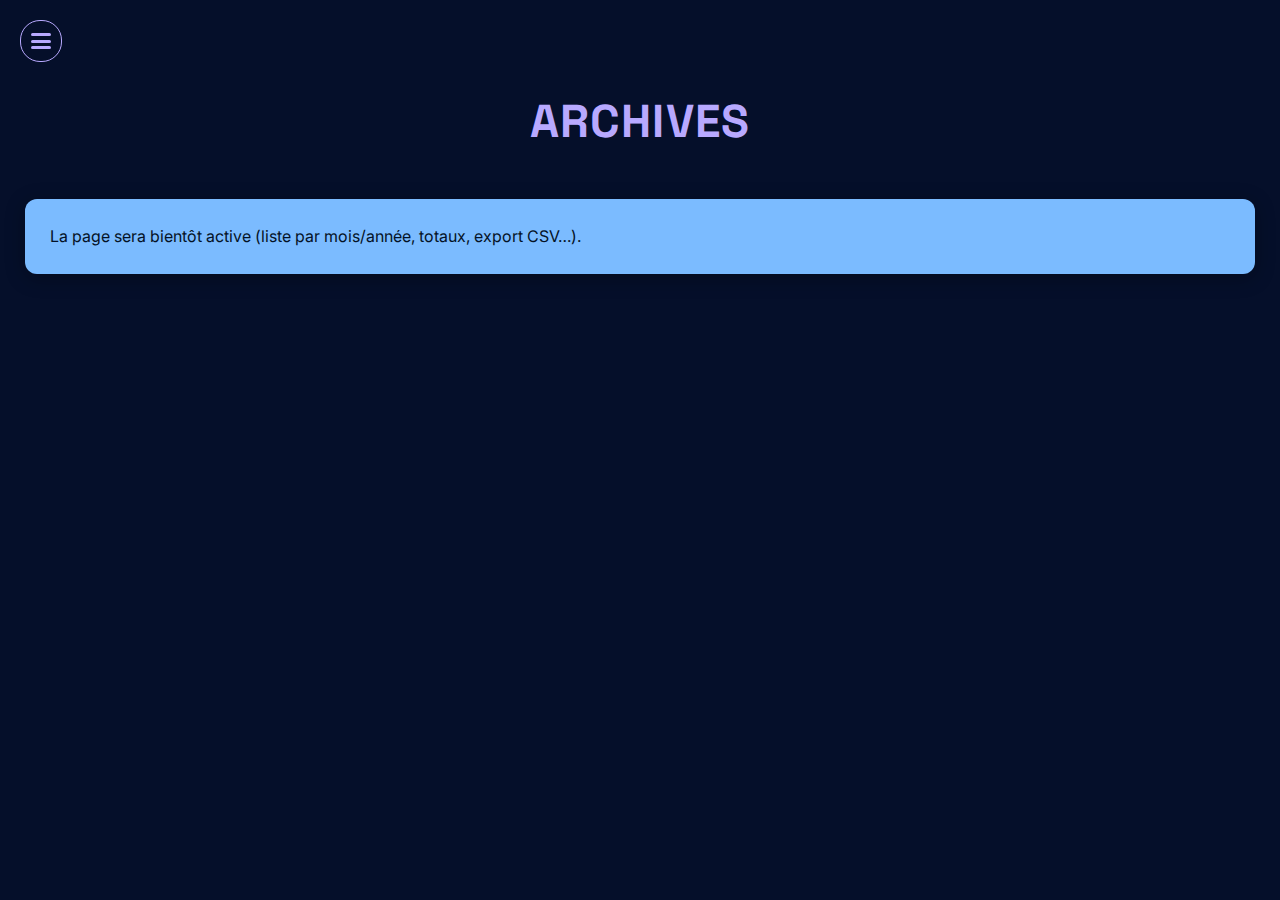
<file: archives.html>
<!DOCTYPE html>
<html lang="fr">
<head>
  <meta charset="UTF-8" />
  <meta name="viewport" content="width=device-width, initial-scale=1.0"/>
  <title>Archives</title>
  <link rel="stylesheet" href="style.css" />
</head>
<body>
  <a id="btn-parametres" href="parametres.html" title="Menu">
    <div class="menu-icon"><span></span><span></span><span></span></div>
  </a>
  <header class="header-titre">
    <h1>ARCHIVES</h1>
  </header>
  <section>
    <p>La page sera bientôt active (liste par mois/année, totaux, export CSV…).</p>
  </section>
</body>
</html>
</file>
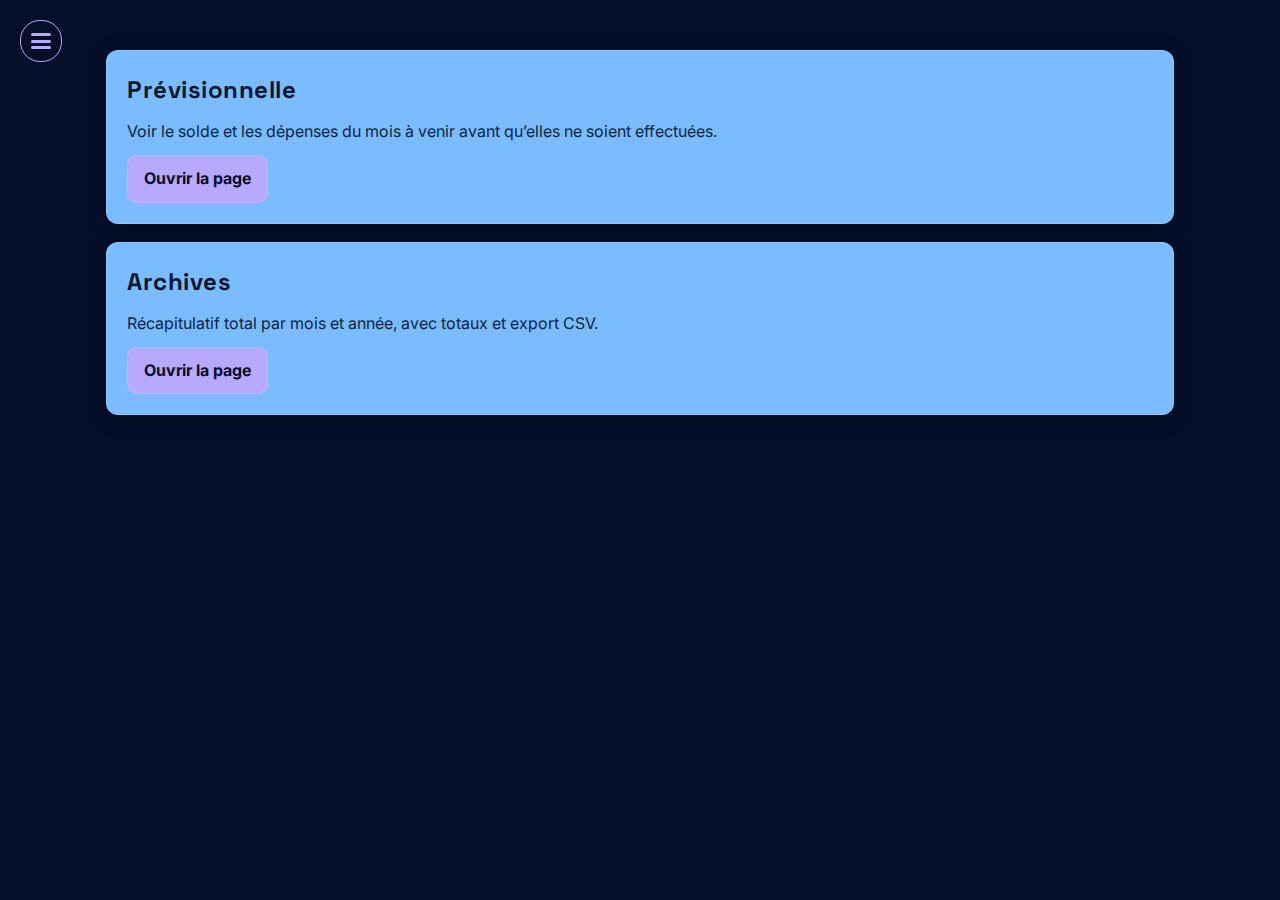
<file: parametres.html>
<!DOCTYPE html>
<html lang="fr">
<head>
  <meta charset="UTF-8" />
  <meta name="viewport" content="width=device-width, initial-scale=1.0"/>
  <title>Menu</title>
  <link rel="stylesheet" href="style.css" />
  <style>
    /* Layout léger, s’appuie sur ton thème existant */
    .container { max-width: 1100px; margin: 0 auto; padding: 25px 16px; }
    .stack { display: grid; gap: 18px; grid-template-columns: 1fr; }

    .card {
      background: var(--case);
      color: #041226;
      border-radius: var(--radius);
      padding: 20px;
      box-shadow: var(--shadow);
      border: 1px solid var(--border);
      display: flex; flex-direction: column; gap: 10px;
      min-height: 140px;
    }
    .card h2 {
      font-family: "Space Grotesk", sans-serif;
      font-size: clamp(20px, 2.4vw, 24px);
      margin: 0; color: #05172e;
    }
    .card p { margin: 0; color: #0a2644; }
    .cta-row { margin-top: auto; display: flex; gap: 10px; }

    .btn {
      display: inline-block;
      padding: 10px 16px;
      border-radius: 10px;
      font-weight: 700;
      background: var(--decor);
      color: var(--bg);
      text-decoration: none;
      border: 1px solid var(--border);
      transition: .15s ease;
    }
    .btn:hover { filter: brightness(1.05); text-decoration: none; }
  </style>
</head>
<body>
  <!-- 🍔 Burger en haut à gauche (retour accueil) -->
  <a id="btn-parametres" href="index.html" title="Retour au Suivi">
    <div class="menu-icon"><span></span><span></span><span></span></div>
  </a>

  <div class="container">
    <!-- Empilement vertical : Prévisionnelle puis Archives -->
    <div class="stack">
      <div class="card">
        <h2>Prévisionnelle</h2>
        <p>Voir le solde et les dépenses du mois à venir avant qu’elles ne soient effectuées.</p>
        <div class="cta-row">
          <a class="btn" href="previsionnelle.html">Ouvrir la page</a>
        </div>
      </div>

      <div class="card">
        <h2>Archives</h2>
        <p>Récapitulatif total par mois et année, avec totaux et export CSV.</p>
        <div class="cta-row">
          <a class="btn" href="archives.html">Ouvrir la page</a>
        </div>
      </div>
    </div>
  </div>
</body>
</html>
</file>
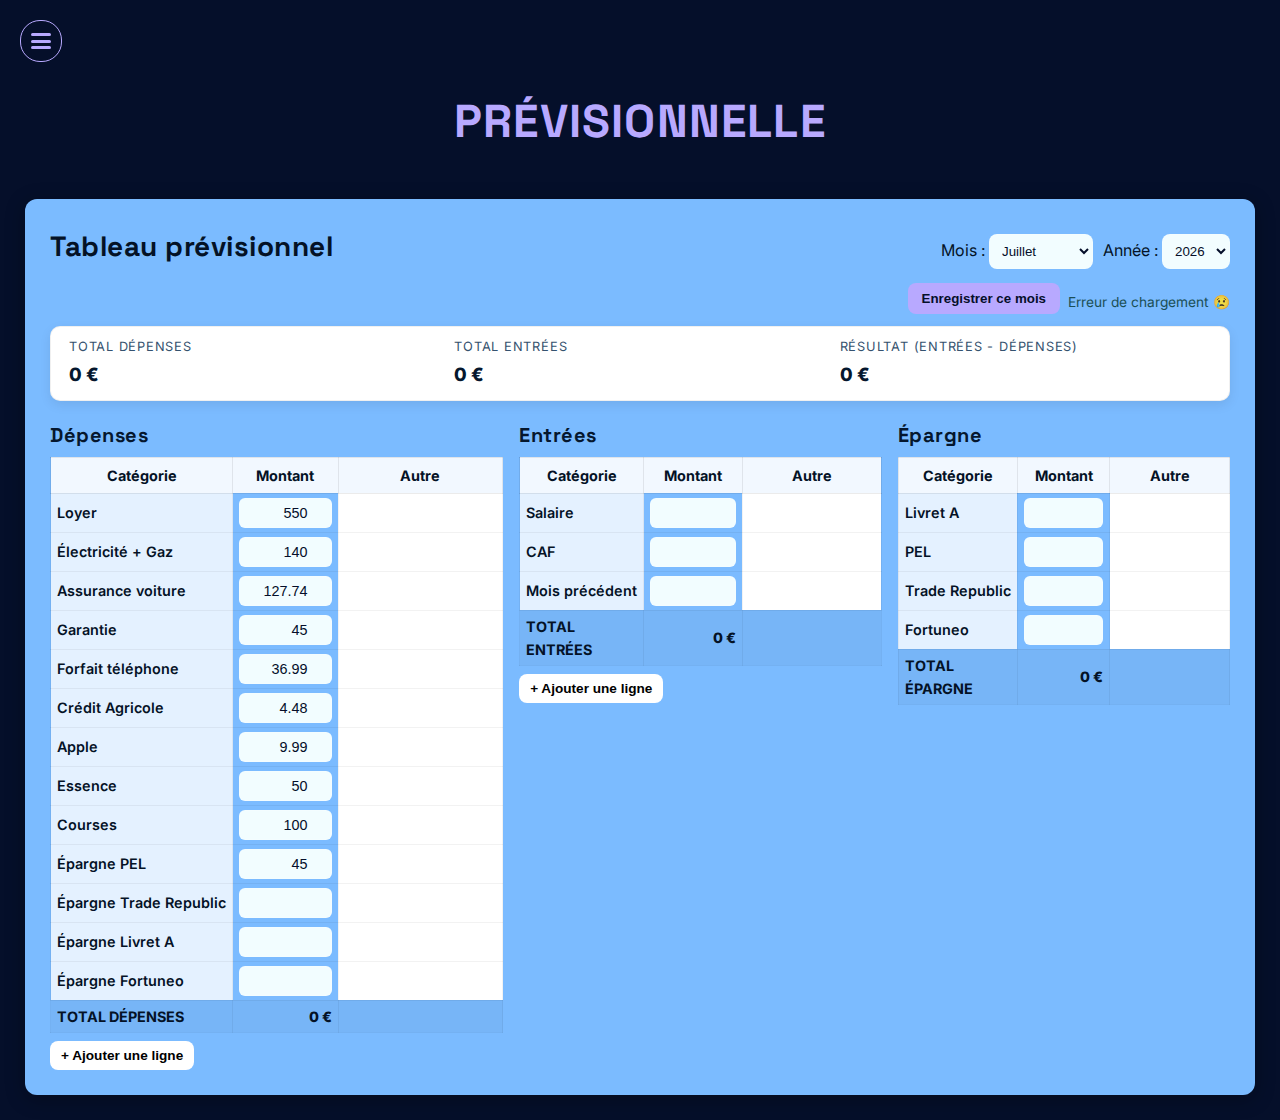
<file: previsionnelle.html>
<!DOCTYPE html>
<html lang="fr">
<head>
  <meta charset="UTF-8" />
  <meta name="viewport" content="width=device-width, initial-scale=1.0"/>
  <title>Prévisionnelle</title>
  <link rel="stylesheet" href="style.css" />
  <script src="previsionnelle.js?v=6" defer></script>
</head>
<body>
  <!-- Bouton retour vers le menu paramètres -->
  <a id="btn-parametres" href="parametres.html" title="Menu">
    <div class="menu-icon"><span></span><span></span><span></span></div>
  </a>

  <header class="header-titre">
    <h1>PRÉVISIONNELLE</h1>
  </header>

  <section>
    <div class="prev-header">
      <h2>Tableau prévisionnel</h2>

      <div class="prev-header-right">
        <div class="filters">
          <label>Mois :
            <select id="prev-mois-select"></select>
          </label>
          <label>Année :
            <select id="prev-annee-select"></select>
          </label>
        </div>
        <div class="prev-actions-inline">
          <button id="prev-save">Enregistrer ce mois</button>
          <span id="prev-status" class="hint"></span>
        </div>
      </div>
    </div>

    <!-- 🔵 Cadre blanc de résumé global -->
    <div class="prev-resume">
      <div class="prev-resume-item">
        <div class="prev-resume-label">Total dépenses</div>
        <div id="resume-depenses" class="prev-resume-value">0 €</div>
      </div>
      <div class="prev-resume-item">
        <div class="prev-resume-label">Total entrées</div>
        <div id="resume-entrees" class="prev-resume-value">0 €</div>
      </div>
      <div class="prev-resume-item">
        <div class="prev-resume-label">Résultat (entrées - dépenses)</div>
        <div id="resume-resultat" class="prev-resume-value">0 €</div>
      </div>
    </div>

    <div class="prev-grid">

      <!-- 🧾 Dépenses -->
      <div class="prev-col">
        <h3 class="section-sub">Dépenses</h3>
        <table class="prev-table">
          <thead>
            <tr>
              <th>Catégorie</th>
              <th class="prev-amount-col">Montant</th>
              <th class="prev-note-col">Autre</th>
            </tr>
          </thead>
          <tbody id="tbody-depenses">
            <!-- LIGNES AVEC MONTANT PAR DÉFAUT -->
            <tr>
              <td class="prev-label">Loyer</td>
              <td>
                <input type="number" step="0.01" class="prev-input"
                       data-bloc="depenses" data-id="loyer" data-label="Loyer"
                       value="550">
              </td>
              <td class="prev-note-cell">
                <input type="text" class="prev-note"
                       data-bloc="depenses" data-id="loyer">
              </td>
            </tr>
            <tr>
              <td class="prev-label">Électricité + Gaz</td>
              <td>
                <input type="number" step="0.01" class="prev-input"
                       data-bloc="depenses" data-id="elec_gaz" data-label="Électricité + Gaz"
                       value="140">
              </td>
              <td class="prev-note-cell">
                <input type="text" class="prev-note"
                       data-bloc="depenses" data-id="elec_gaz">
              </td>
            </tr>
            <tr>
              <td class="prev-label">Assurance voiture</td>
              <td>
                <input type="number" step="0.01" class="prev-input"
                       data-bloc="depenses" data-id="ass_voiture" data-label="Assurance voiture"
                       value="127.74">
              </td>
              <td class="prev-note-cell">
                <input type="text" class="prev-note"
                       data-bloc="depenses" data-id="ass_voiture">
              </td>
            </tr>
            <tr>
              <td class="prev-label">Garantie</td>
              <td>
                <input type="number" step="0.01" class="prev-input"
                       data-bloc="depenses" data-id="garantie" data-label="Garantie"
                       value="45">
              </td>
              <td class="prev-note-cell">
                <input type="text" class="prev-note"
                       data-bloc="depenses" data-id="garantie">
              </td>
            </tr>
            <tr>
              <td class="prev-label">Forfait téléphone</td>
              <td>
                <input type="number" step="0.01" class="prev-input"
                       data-bloc="depenses" data-id="tel" data-label="Forfait téléphone"
                       value="36.99">
              </td>
              <td class="prev-note-cell">
                <input type="text" class="prev-note"
                       data-bloc="depenses" data-id="tel">
              </td>
            </tr>
            <tr>
              <td class="prev-label">Crédit Agricole</td>
              <td>
                <input type="number" step="0.01" class="prev-input"
                       data-bloc="depenses" data-id="credit_agricole" data-label="Crédit Agricole"
                       value="4.48">
              </td>
              <td class="prev-note-cell">
                <input type="text" class="prev-note"
                       data-bloc="depenses" data-id="credit_agricole">
              </td>
            </tr>
            <tr>
              <td class="prev-label">Apple</td>
              <td>
                <input type="number" step="0.01" class="prev-input"
                       data-bloc="depenses" data-id="apple" data-label="Apple"
                       value="9.99">
              </td>
              <td class="prev-note-cell">
                <input type="text" class="prev-note"
                       data-bloc="depenses" data-id="apple">
              </td>
            </tr>
            <tr>
              <td class="prev-label">Essence</td>
              <td>
                <input type="number" step="0.01" class="prev-input"
                       data-bloc="depenses" data-id="essence" data-label="Essence"
                       value="50">
              </td>
              <td class="prev-note-cell">
                <input type="text" class="prev-note"
                       data-bloc="depenses" data-id="essence">
              </td>
            </tr>
            <tr>
              <td class="prev-label">Courses</td>
              <td>
                <input type="number" step="0.01" class="prev-input"
                       data-bloc="depenses" data-id="courses" data-label="Courses"
                       value="100">
              </td>
              <td class="prev-note-cell">
                <input type="text" class="prev-note"
                       data-bloc="depenses" data-id="courses">
              </td>
            </tr>
            <tr>
              <td class="prev-label">Épargne PEL</td>
              <td>
                <input type="number" step="0.01" class="prev-input"
                       data-bloc="depenses" data-id="epargne_pel" data-label="Épargne PEL"
                       value="45">
              </td>
              <td class="prev-note-cell">
                <input type="text" class="prev-note"
                       data-bloc="depenses" data-id="epargne_pel">
              </td>
            </tr>

            <!-- LIGNES DESCRIPTION SEULEMENT (SANS MONTANT PAR DÉFAUT) -->
            <tr>
              <td class="prev-label">Épargne Trade Republic</td>
              <td>
                <input type="number" step="0.01" class="prev-input"
                       data-bloc="depenses" data-id="epargne_tr_dep" data-label="Épargne Trade Republic">
              </td>
              <td class="prev-note-cell">
                <input type="text" class="prev-note"
                       data-bloc="depenses" data-id="epargne_tr_dep">
              </td>
            </tr>
            <tr>
              <td class="prev-label">Épargne Livret A</td>
              <td>
                <input type="number" step="0.01" class="prev-input"
                       data-bloc="depenses" data-id="epargne_livret_a_dep" data-label="Épargne Livret A">
              </td>
              <td class="prev-note-cell">
                <input type="text" class="prev-note"
                       data-bloc="depenses" data-id="epargne_livret_a_dep">
              </td>
            </tr>
            <tr>
              <td class="prev-label">Épargne Fortuneo</td>
              <td>
                <input type="number" step="0.01" class="prev-input"
                       data-bloc="depenses" data-id="epargne_fortuneo_dep" data-label="Épargne Fortuneo">
              </td>
              <td class="prev-note-cell">
                <input type="text" class="prev-note"
                       data-bloc="depenses" data-id="epargne_fortuneo_dep">
              </td>
            </tr>
          </tbody>
          <tfoot>
            <tr class="prev-total-row">
              <td class="prev-total-label">Total dépenses</td>
              <td class="prev-total-cell" id="total-depenses">0 €</td>
              <td></td>
            </tr>
          </tfoot>
        </table>
        <button type="button" class="prev-add-row" data-bloc="depenses">+ Ajouter une ligne</button>
      </div>

      <!-- 💶 Entrées -->
      <div class="prev-col">
        <h3 class="section-sub">Entrées</h3>
        <table class="prev-table">
          <thead>
            <tr>
              <th>Catégorie</th>
              <th class="prev-amount-col">Montant</th>
              <th class="prev-note-col">Autre</th>
            </tr>
          </thead>
          <tbody id="tbody-revenus">
            <tr>
              <td class="prev-label">Salaire</td>
              <td>
                <input type="number" step="0.01" class="prev-input"
                       data-bloc="revenus" data-id="salaire" data-label="Salaire">
              </td>
              <td class="prev-note-cell">
                <input type="text" class="prev-note"
                       data-bloc="revenus" data-id="salaire">
              </td>
            </tr>
            <tr>
              <td class="prev-label">CAF</td>
              <td>
                <input type="number" step="0.01" class="prev-input"
                       data-bloc="revenus" data-id="caf" data-label="CAF">
              </td>
              <td class="prev-note-cell">
                <input type="text" class="prev-note"
                       data-bloc="revenus" data-id="caf">
              </td>
            </tr>
            <tr>
              <td class="prev-label">Mois précédent</td>
              <td>
                <input type="number" step="0.01" class="prev-input"
                       data-bloc="revenus" data-id="mois_prec" data-label="Mois précédent">
              </td>
              <td class="prev-note-cell">
                <input type="text" class="prev-note"
                       data-bloc="revenus" data-id="mois_prec">
              </td>
            </tr>
          </tbody>
          <tfoot>
            <tr class="prev-total-row">
              <td class="prev-total-label">Total entrées</td>
              <td class="prev-total-cell" id="total-entrees">0 €</td>
              <td></td>
            </tr>
          </tfoot>
        </table>
        <button type="button" class="prev-add-row" data-bloc="revenus">+ Ajouter une ligne</button>
      </div>

      <!-- 💰 Épargne -->
      <div class="prev-col">
        <h3 class="section-sub">Épargne</h3>
        <table class="prev-table">
          <thead>
            <tr>
              <th>Catégorie</th>
              <th class="prev-amount-col">Montant</th>
              <th class="prev-note-col">Autre</th>
            </tr>
          </thead>
          <tbody id="tbody-epargne">
            <tr>
              <td class="prev-label">Livret A</td>
              <td>
                <input type="number" step="0.01" class="prev-input"
                       data-bloc="epargne" data-id="livret_a" data-label="Livret A">
              </td>
              <td class="prev-note-cell">
                <input type="text" class="prev-note"
                       data-bloc="epargne" data-id="livret_a">
              </td>
            </tr>
            <tr>
              <td class="prev-label">PEL</td>
              <td>
                <input type="number" step="0.01" class="prev-input"
                       data-bloc="epargne" data-id="pel" data-label="PEL">
              </td>
              <td class="prev-note-cell">
                <input type="text" class="prev-note"
                       data-bloc="epargne" data-id="pel">
              </td>
            </tr>
            <tr>
              <td class="prev-label">Trade Republic</td>
              <td>
                <input type="number" step="0.01" class="prev-input"
                       data-bloc="epargne" data-id="trade_republic" data-label="Trade Republic">
              </td>
              <td class="prev-note-cell">
                <input type="text" class="prev-note"
                       data-bloc="epargne" data-id="trade_republic">
              </td>
            </tr>
            <tr>
              <td class="prev-label">Fortuneo</td>
              <td>
                <input type="number" step="0.01" class="prev-input"
                       data-bloc="epargne" data-id="fortuneo" data-label="Fortuneo">
              </td>
              <td class="prev-note-cell">
                <input type="text" class="prev-note"
                       data-bloc="epargne" data-id="fortuneo">
              </td>
            </tr>
          </tbody>
          <tfoot>
            <tr class="prev-total-row">
              <td class="prev-total-label">Total épargne</td>
              <td class="prev-total-cell" id="total-epargne">0 €</td>
              <td></td>
            </tr>
          </tfoot>
        </table>
        <!-- Pas de bouton ajouter pour épargne -->
      </div>
    </div>
  </section>
</body>
</html>
</file>
<file: style.css>
/* ================================ THEME ==================================*/
@import url('https://fonts.googleapis.com/css2?family=Inter:wght@400;600&family=Space+Grotesk:wght@600;700&display=swap');

:root{
  --bg:#050F2A;
  --text:#F2FDFF;
  --title:#B8A9FF;
  --case:#7BBBFF;
  --decor:#B8A9FF;
  --border:rgba(255,255,255,.15);
  --radius:12px;
  --shadow:0 4px 20px rgba(0,0,0,.3);

  /* Réglages rapides */
  --panel-gap:18px;
  --panel-padding:16px;
  --canvas-max:900px;
  --chart-height:340px;

  --tx-amount-w:110px;
  --tx-account-w:160px;
  --tx-action-w:40px;
}

/* --- Base --- */
*{box-sizing:border-box;margin:0;padding:0;}
body{
  background:var(--bg);
  color:var(--text);
  font-family:"Inter",sans-serif;
  padding:25px;
  line-height:1.6;
}

/* --- Titres --- */
h1,h2,h3{
  font-family:"Space Grotesk",sans-serif;
  letter-spacing:.5px;
  margin-bottom:10px;
  font-weight:700;
}
h2{font-size:clamp(22px,3vw,28px);}
h3{font-size:clamp(18px,2.5vw,22px);}
.section-sub{
  font-size:clamp(16px,2.2vw,20px);
  color:#05172e;
  margin-top:6px;
}

/* --- En-tête centré --- */
.header-titre{
  display:flex;flex-direction:column;align-items:center;justify-content:center;
  text-align:center;margin:0 auto;margin-top:60px;margin-bottom:2rem;width:100%;
}
.header-titre h1{
  font-size:clamp(30px,5vw,46px);
  letter-spacing:1.2px;text-transform:uppercase;color:var(--title);margin-bottom:.5rem;
}

/* --- Bouton menu hamburger --- */
#btn-parametres{
  position:absolute;top:20px;left:20px;
  background:transparent;border:1px solid var(--decor);
  color:var(--text);padding:10px;border-radius:20px;
  text-decoration:none;transition:.2s;
  display:flex;align-items:center;justify-content:center;
  width:42px;height:42px;
}
#btn-parametres:hover{background:var(--decor);color:var(--bg);}
.menu-icon{display:flex;flex-direction:column;justify-content:space-between;width:22px;height:16px;}
.menu-icon span{display:block;height:3px;background-color:var(--decor);border-radius:3px;transition:.3s;}
#btn-parametres:hover .menu-icon span{background-color:var(--bg);}

/* --- Sections / cartes --- */
section{
  background:var(--case);color:#041226;border-radius:var(--radius);
  padding:25px;box-shadow:var(--shadow);min-width:320px;margin-top:30px;
}
.panel{background:rgba(255,255,255,.9);border-radius:10px;padding:var(--panel-padding);position:relative;}
.two-col{
  display:grid;gap:var(--panel-gap);
  grid-template-columns:1fr;  /* mobile */
}
@media (min-width:900px){
  .two-col{grid-template-columns:1.1fr 0.9fr;} /* 60/40 */
}

/* --- Filtres Mois/Année --- */
.filters{display:flex;flex-wrap:wrap;gap:10px;margin:10px 0 8px;}
.filters select{
  padding:8px;border:1px solid var(--border);border-radius:8px;background:#F2FDFF;color:#050F2A;
}

/* --- KPI --- */
.kpi-grid{display:grid;grid-template-columns:repeat(3,1fr);gap:10px;margin-top:10px;}
.kpi{background:#fff;border-radius:10px;padding:12px;border:1px solid rgba(0,0,0,.08);text-align:left;}
.kpi-label{font-size:.9rem;color:#334;padding-bottom:2px;}
.kpi-value{font-size:1.15rem;font-weight:800;color:#05172e;}
.hint{margin-top:8px;font-size:.86rem;color:#144;opacity:.9}
@media (max-width:1100px){ .kpi-grid{grid-template-columns:repeat(2,1fr);} }
@media (max-width:600px){ .kpi-grid{grid-template-columns:1fr;} }

/* --- Liste comptes cumulés --- */
.accounts-list{list-style:none;margin-top:10px;padding-left:0;}
.accounts-list li{
  background:rgba(255,255,255,.92);color:#050F2A;border-radius:8px;padding:8px 10px;margin-bottom:8px;
  border:1px solid rgba(4,18,38,0.12);display:flex;justify-content:space-between;gap:10px;
}

/* Style sombre : "Solde total cumulé" et "Solde total épargne" */
.accounts-list li.total {
  background: var(--bg);
  color: var(--text);
  border: 1px solid var(--border);
}

/* --- Liste épargne (mois) --- */
.savings-list{list-style:none;margin-top:8px;padding-left:0;}
.savings-list li{
  background:#fff;border:1px solid rgba(0,0,0,.08);border-radius:8px;padding:8px 10px;margin-bottom:8px;
  display:flex;justify-content:space-between;gap:10px;
}
.savings-list .s-left{font-weight:700;}
.savings-list .s-right{display:flex;gap:12px;}
.savings-list .badge{padding:2px 8px;border-radius:12px;font-weight:700;white-space:nowrap;}
.badge-in{background:#d5ffe0;color:#053b1a;border:1px solid #96d1a7;}
.badge-out{background:#ffdcdc;color:#5a0c0c;border:1px solid #f2a1a1;}

/* --- Graphiques --- */
.chart-wrap{
  height:var(--chart-height);
  border-radius:10px;background:rgba(255,255,255,.05);
  border:1px solid var(--border);padding:6px;
}
#chart-annee,#camembert{
  width:100%!important;max-width:var(--canvas-max);display:block;
}

/* --- Panneau catégories (camembert à gauche, légende à droite) --- */
.panel-cats .cats-title{
  display:flex;align-items:center;justify-content:space-between;margin-bottom:8px;
}
.chip-btn{
  border:1px solid rgba(4,18,38,0.15);
  background:#fff;border-radius:14px;padding:4px 10px;cursor:pointer;
  font-weight:700;color:#05172e;
}
.chip-btn:hover{background:#f4f7ff;}

.cats-grid{
  display:grid;gap:12px;
  grid-template-columns:1fr; /* mobile */
}
@media (min-width:900px){
  .cats-grid{ grid-template-columns:1fr 1fr; } /* camembert / légende */
}

.cat-legend{
  display:grid;gap:8px;align-content:start;
  grid-template-columns:1fr;
}
@media (min-width:600px){
  .cat-legend{ grid-template-columns:repeat(2, minmax(260px,1fr)); } /* colonnes plus larges */
}

/* Ligne de légende avec pastille couleur */
.cat-row{
  background:#fff;border:1px solid rgba(0,0,0,.08);border-radius:8px;
  padding:8px 10px;display:flex;justify-content:space-between;gap:12px;align-items:center;
}
.cat-left{display:flex;align-items:center;gap:8px;min-width:0;}
.cat-color{
  width:12px;height:12px;border-radius:3px;flex:0 0 12px;
  border:1px solid rgba(0,0,0,0.15);
}
.cat-label{
  flex:1 1 auto;white-space:nowrap;overflow:hidden;text-overflow:ellipsis;padding-right:8px;color:#05172e;
}
.cat-value{white-space:nowrap;font-weight:800;color:#05172e;}

/* --- Transactions : colonnes Entrées / Sorties --- */
.transactions-grid{display:flex;justify-content:space-between;gap:20px;flex-wrap:wrap;}
.col-entrees,.col-sorties{flex:1;border-radius:10px;padding:10px;min-width:280px;}
.col-entrees{background:#d5ffe0;}
.col-sorties{background:#ffdcdc;}
.col-entrees h3,.col-sorties h3{text-align:center;color:#050F2A;margin-bottom:10px;}
.tx-row{
  background:#fff;border:1px solid rgba(0,0,0,.08);border-radius:8px;
  padding:8px 10px;margin-bottom:8px;display:grid;align-items:center;gap:8px;
  grid-template-columns: var(--tx-amount-w) 1fr var(--tx-account-w) var(--tx-action-w);
}
.tx-amount{font-weight:800;color:#05172e;text-align:right;white-space:nowrap;}
.tx-desc{color:#05172e;overflow:hidden;text-overflow:ellipsis;white-space:nowrap;}
.tx-account{color:#334;white-space:nowrap;text-align:left;}
.tx-actions{display:flex;justify-content:flex-end;align-items:center;}
.btn-delete-square{
  width:28px;height:28px;border-radius:6px;border:none;cursor:pointer;
  background:var(--decor);color:#050F2A;font-weight:900;line-height:1;
  display:flex;align-items:center;justify-content:center;
}
.btn-delete-square:hover{filter:brightness(1.05);}

/* --- Formulaire --- */
form{display:flex;flex-wrap:wrap;gap:10px;margin-top:10px;}
form input,form select{
  flex:1 1 180px;padding:10px;border:1px solid var(--border);border-radius:8px;background:#F2FDFF;color:#050F2A;font-size:1rem;
}
form button{
  padding:10px 20px;border:none;border-radius:8px;background:var(--decor);color:#050F2A;font-weight:600;cursor:pointer;transition:.2s;
}
form button:hover{background:var(--text);color:var(--bg);}

/* --- Liens --- */
a{color:var(--decor);} a:hover{text-decoration:underline;}
/* =============== PRÉVISIONNELLE =============== */

.prev-header{
  display:flex;
  justify-content:space-between;
  align-items:flex-start;
  gap:16px;
  margin-bottom:10px;
}

.prev-header-right{
  display:flex;
  flex-direction:column;
  gap:6px;
  align-items:flex-end;
}

.prev-actions-inline{
  display:flex;
  gap:8px;
  align-items:center;
}

/* Grille : Dépenses / Entrées / Épargne */
.prev-grid{
  display:grid;
  grid-template-columns:1.5fr 1.2fr 1.1fr;
  gap:16px;
  margin-top:12px;
}

@media (max-width:900px){
  .prev-grid{
    grid-template-columns:1fr;
  }
}

.prev-col h3{
  margin-bottom:6px;
}

/* Tableaux */
.prev-table{
  width:100%;
  border-collapse:collapse;
  font-size:0.9rem;
}

.prev-table thead th{
  background:rgba(255,255,255,0.9);
  border:1px solid rgba(0,0,0,0.08);
  padding:6px 8px;
}

.prev-table td{
  border:1px solid rgba(0,0,0,0.05);
  padding:4px 6px;
}

/* Colonne catégorie (gauche) */
.prev-label{
  background:rgba(255,255,255,0.8);
  font-weight:600;
  white-space:nowrap;
}

/* Inputs montant */
.prev-amount-col{ width:110px; }

.prev-input{
  width:100%;
  padding:6px 8px;
  border-radius:6px;
  border:1px solid var(--border);
  background:#F2FDFF;
  color:#050F2A;
  font-size:0.9rem;
  text-align:right;
}

/* Colonne "Autre" : case blanche */
.prev-note-col{ width:180px; }

.prev-note-cell{
  background:#ffffff;
}

.prev-note{
  width:100%;
  padding:6px 8px;
  border:none;
  background:transparent;
  color:#050F2A;
  font-size:0.9rem;
}

/* Lignes ajoutées : catégorie avec même fond que les labels */
.prev-label-input{
  width:100%;
  border:none;
  background:transparent;
  color:#050F2A;
  font-size:0.9rem;
  padding:0;
}

/* Ligne des totaux */
.prev-total-row{
  background:rgba(0,0,0,0.03);
}

.prev-total-label{
  font-weight:700;
  text-transform:uppercase;
}

.prev-total-cell{
  font-weight:800;
  text-align:right;
}

/* Bouton "Ajouter une ligne" */
.prev-add-row{
  margin-top:8px;
  padding:6px 10px;
  border-radius:8px;
  border:1px solid var(--border);
  background:#fff;
  cursor:pointer;
  font-size:0.85rem;
  font-weight:600;
}

.prev-add-row:hover{
  background:#f4f7ff;
}

/* Bouton "Enregistrer ce mois" */
#prev-save{
  padding:8px 14px;
  border-radius:8px;
  border:none;
  background:var(--decor);
  color:var(--bg);
  font-weight:600;
  cursor:pointer;
  transition:.15s ease;
}

#prev-save:hover{
  filter:brightness(1.05);
}
/* ===== Résumé global (dépenses / entrées / résultat) ===== */

.prev-resume{
  margin-top:12px;
  margin-bottom:12px;
  background:#ffffff;
  border-radius:10px;
  padding:10px 18px;
  box-shadow:0 4px 12px rgba(0,0,0,0.08);
  border:1px solid rgba(0,0,0,0.06);
  display:grid;
  grid-template-columns:repeat(3,1fr);
  gap:14px;
}

.prev-resume-item{
  display:flex;
  flex-direction:column;
  gap:3px;
}

.prev-resume-label{
  font-size:0.8rem;
  text-transform:uppercase;
  letter-spacing:0.06em;
  color:#204060;
  opacity:0.9;
}

.prev-resume-value{
  font-size:1.15rem;
  font-weight:800;
  color:#05172e;
}

/* résultat négatif en rouge foncé */
.prev-resume-value.negatif{
  color:#b00020;
}

@media (max-width:800px){
  .prev-resume{
    grid-template-columns:1fr;
  }
}
</file>
